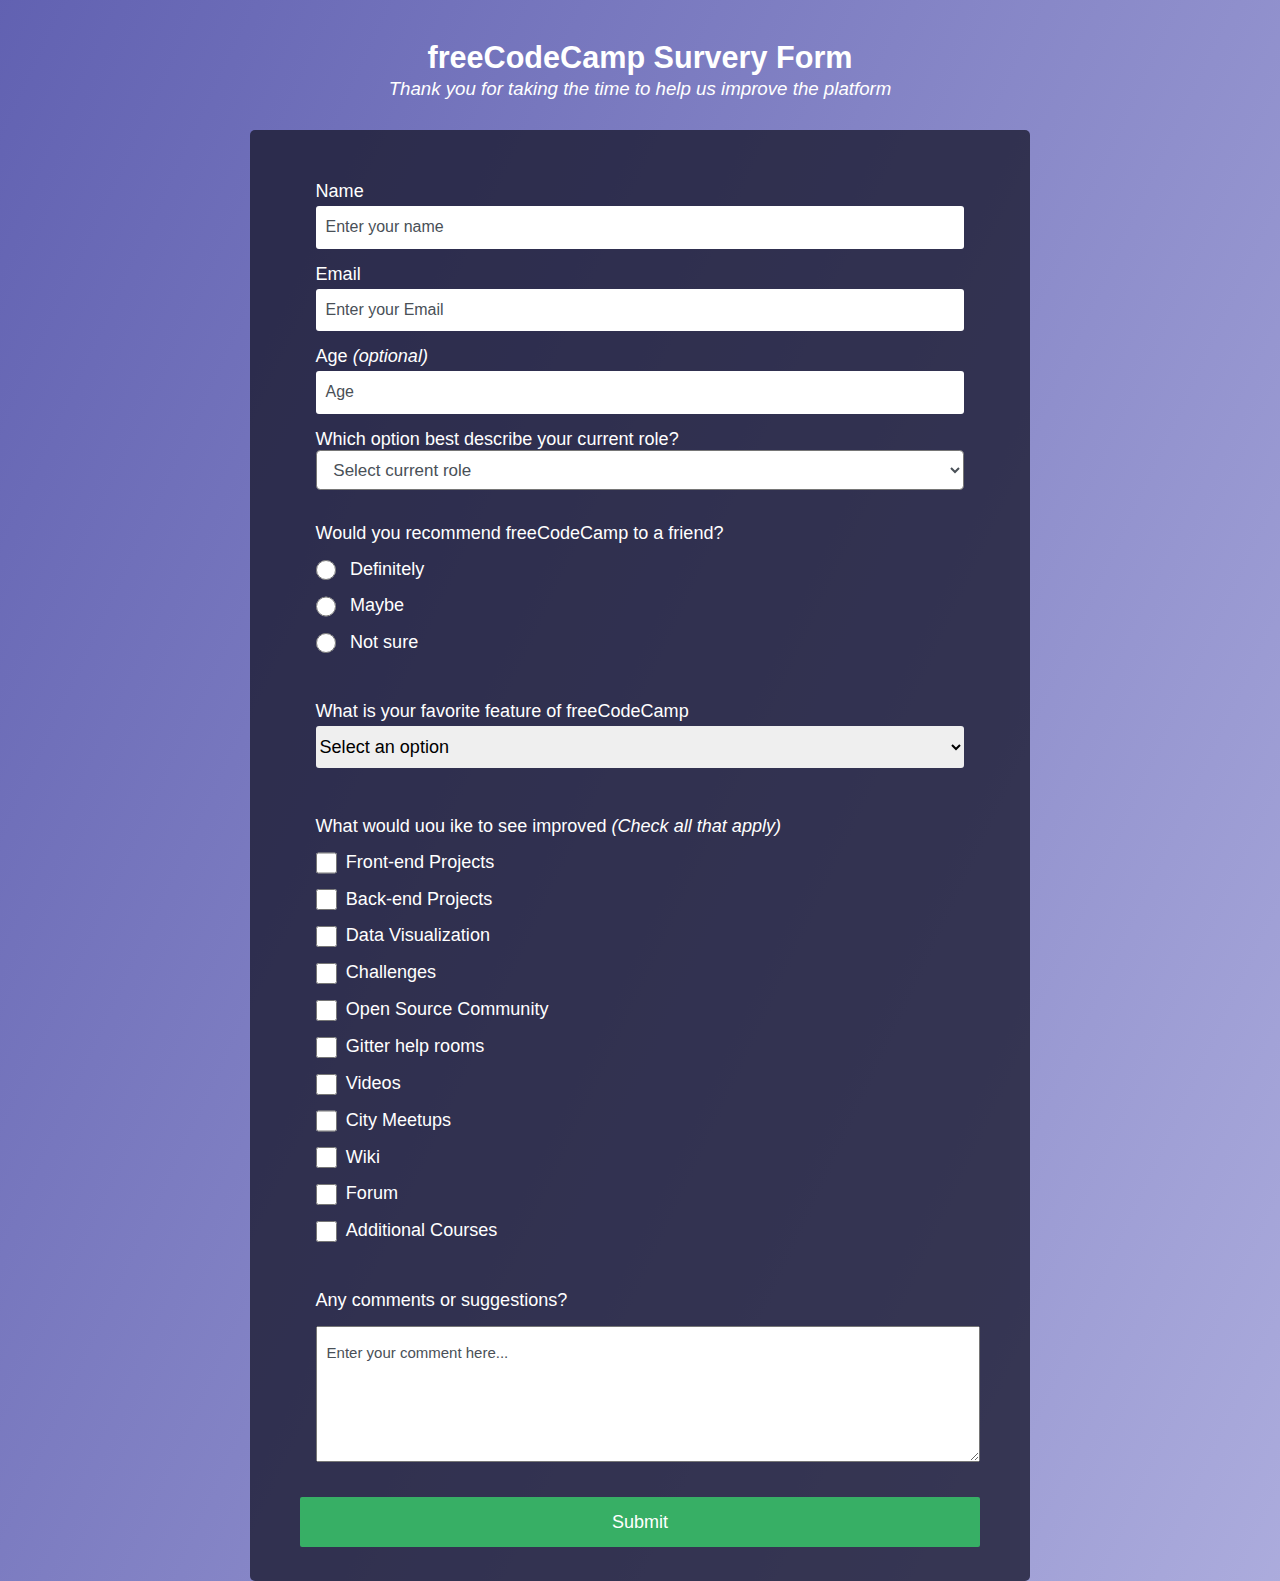
<file: index.html>
<!DOCTYPE html>
<html>
    <head>
        <title>Form</title>
        <link rel="preconnect" href="https://fonts.googleapis.com">
      
        <style>
          *{
    font-family: 'Poppins', sans-serif;
    font-size: 1.0625rem;
}
body{
    margin: 0;
    padding: 0;
    background-image: linear-gradient( 115deg,rgba(58, 58, 158, 0.8), rgba(136, 136, 206, 0.7) ), 
    url(https://cdn.freecodecamp.org/testable-projects-fcc/images/survey-form-background.jpeg);
    background-size:cover;
    background-repeat:no-repeat;
    background-position: center;
}


header{
    text-align: center;
    margin: 0 auto;
    width: 65%;
}

#title{
    color: white;
    font-size: 1.8rem;
    margin: 40px 0 0 0;
}

header p{
    color: white;
    margin: 3px 0 30px 0;
}


form{
    max-width: 680px;
    min-width: 400px;
    width: 65%;
    margin: 0 auto;
    background-color: rgba(27, 27, 50, 0.8);
    color: white;
    border-radius: 5px;
    padding: 30px 50px;
    
}

fieldset{
    border: none;
}

label{
    display: block;
    margin: 15px 0;
}

#inputs{
    display: block;
    border-radius: 3px;
    border: none;
    width: 100%;
    height: 2.5rem;
    margin: 4px 0;
    padding: 0 0px;
}

.first{
    font-size: 0.8rem;
}

.first::placeholder{
    font-size: 0.94rem;
}

.second{
    display: block;
    width: 100%;
    height: 2.375rem;
    padding: 0.375rem 0.75rem;
    font-size: 1.0rem;
    color: #495057;
    background-color: #fff;
    border-radius: 0.25rem;
}

option{
    font-size: 0.9rem;
    padding: 100px;
}


#radio{
    width: 1.2rem;
    height: 1.2rem;
    margin: 0 0.5em 0 0;
    vertical-align: middle;
}

#checkbox{
    width: 1.25rem;
    height: 1.25rem;
    margin: 0 0.5em 0 0;
    vertical-align: middle;
}

::placeholder {
    padding: 10px 10px;
    font-size: 1.0rem;
    color:#495057
  }

#sg{
    width: 100%;
    height: 120px;
    min-height: 120px;
    resize: vertical;
    padding: 7px;
}
  
#sg::placeholder {
    padding: 10px 3px;
    font-size: 15px;
    color:#495057
  }

        </style>
    </head>
    <body>
        <header>
            <h1 id="title">freeCodeCamp Survery Form</h1>
            <p id="description"><span style="font-size: 1.1rem; font-style: italic;">Thank you for taking the time to help us improve the platform</span></p>
        </header>

        <form id="survey-form" action="https://register-demo.freecodecamp.org">

            <fieldset>
                <label>
                    Name 
                    <input id="inputs"  class="first" type="text" placeholder="Enter your name" required>
                </label>

                <label>
                    Email
                    <input id="inputs" class="first" type="email" placeholder="Enter your Email" required>
                </label>

                <label>
                    Age <span style="font-size: 0.8rem;"><i>(optional)</i></span>
                    <input id="inputs" class="first" type="number" min="10" max="99" 
                    placeholder="Age" style="display: block;">

                </label>

                <label>
                    Which option best describe your current role?
                    <select name="referrer" class="second" style="width: 100%;" required>
                        <option value="">Select current role</option>
                        <option value="1">Student</option>
                        <option value="2">Full Time Job</option>
                        <option value="3">Full Time Leaner</option>
                        <option value="4">Prefer not to say</option>
                        <option value="5">Other</option>
                    </select>
                </label>
            </fieldset>

            <fieldset>
                
                Would you recommend freeCodeCamp to a friend?
                <label>
                    <input id="radio" type="radio" name="recomend"> Definitely
                </label>
                <label>
                    <input id="radio" type="radio" name="recomend"> Maybe
                </label>
                <label>
                    <input id="radio" type="radio" name="recomend"> Not sure
                </label>
            </fieldset>

            <fieldset>
                <label>
                    What is your favorite feature of freeCodeCamp
                        <select name="feature" id="inputs" style="width: 100%;" required>
                        <option value="">Select an option</option>
                        <option value="1">Challenges</option>
                        <option value="2">Projects</option>
                        <option value="3">Community</option>
                        <option value="4">Open source</option>
                    </select>
                </label>
            </fieldset>

            <fieldset>
                <label>What would uou ike to see improved <span style="font-size: 0.8rem;"><i>(Check all that apply)</i></span></label>
                <label><input id="checkbox" type="checkbox">Front-end Projects</label>
                <label><input id="checkbox" type="checkbox">Back-end Projects</label>
                <label><input id="checkbox" type="checkbox">Data Visualization</label>
                <label><input id="checkbox" type="checkbox">Challenges</label>
                <label><input id="checkbox" type="checkbox">Open Source Community</label>
                <label><input id="checkbox" type="checkbox">Gitter help rooms</label>
                <label><input id="checkbox" type="checkbox">Videos</label>
                <label><input id="checkbox" type="checkbox">City Meetups</label>
                <label><input id="checkbox" type="checkbox">Wiki</label>
                <label><input id="checkbox" type="checkbox">Forum</label>
                <label><input id="checkbox" type="checkbox">Additional Courses</label>
            </fieldset>

            <fieldset>
                <label>Any comments or suggestions?</label>
                <label><textarea id="sg" name="sugestions" placeholder="Enter your comment here..."></textarea></label>
            </fieldset>

            
            <input type="submit" value="Submit" id="inputs" 
            style="background-color: #37af65; height: 50px; 
            color: white; font-size: 18px; border-radius: 2px;"/>
            
        </form>
    </body>
</html>
</file>
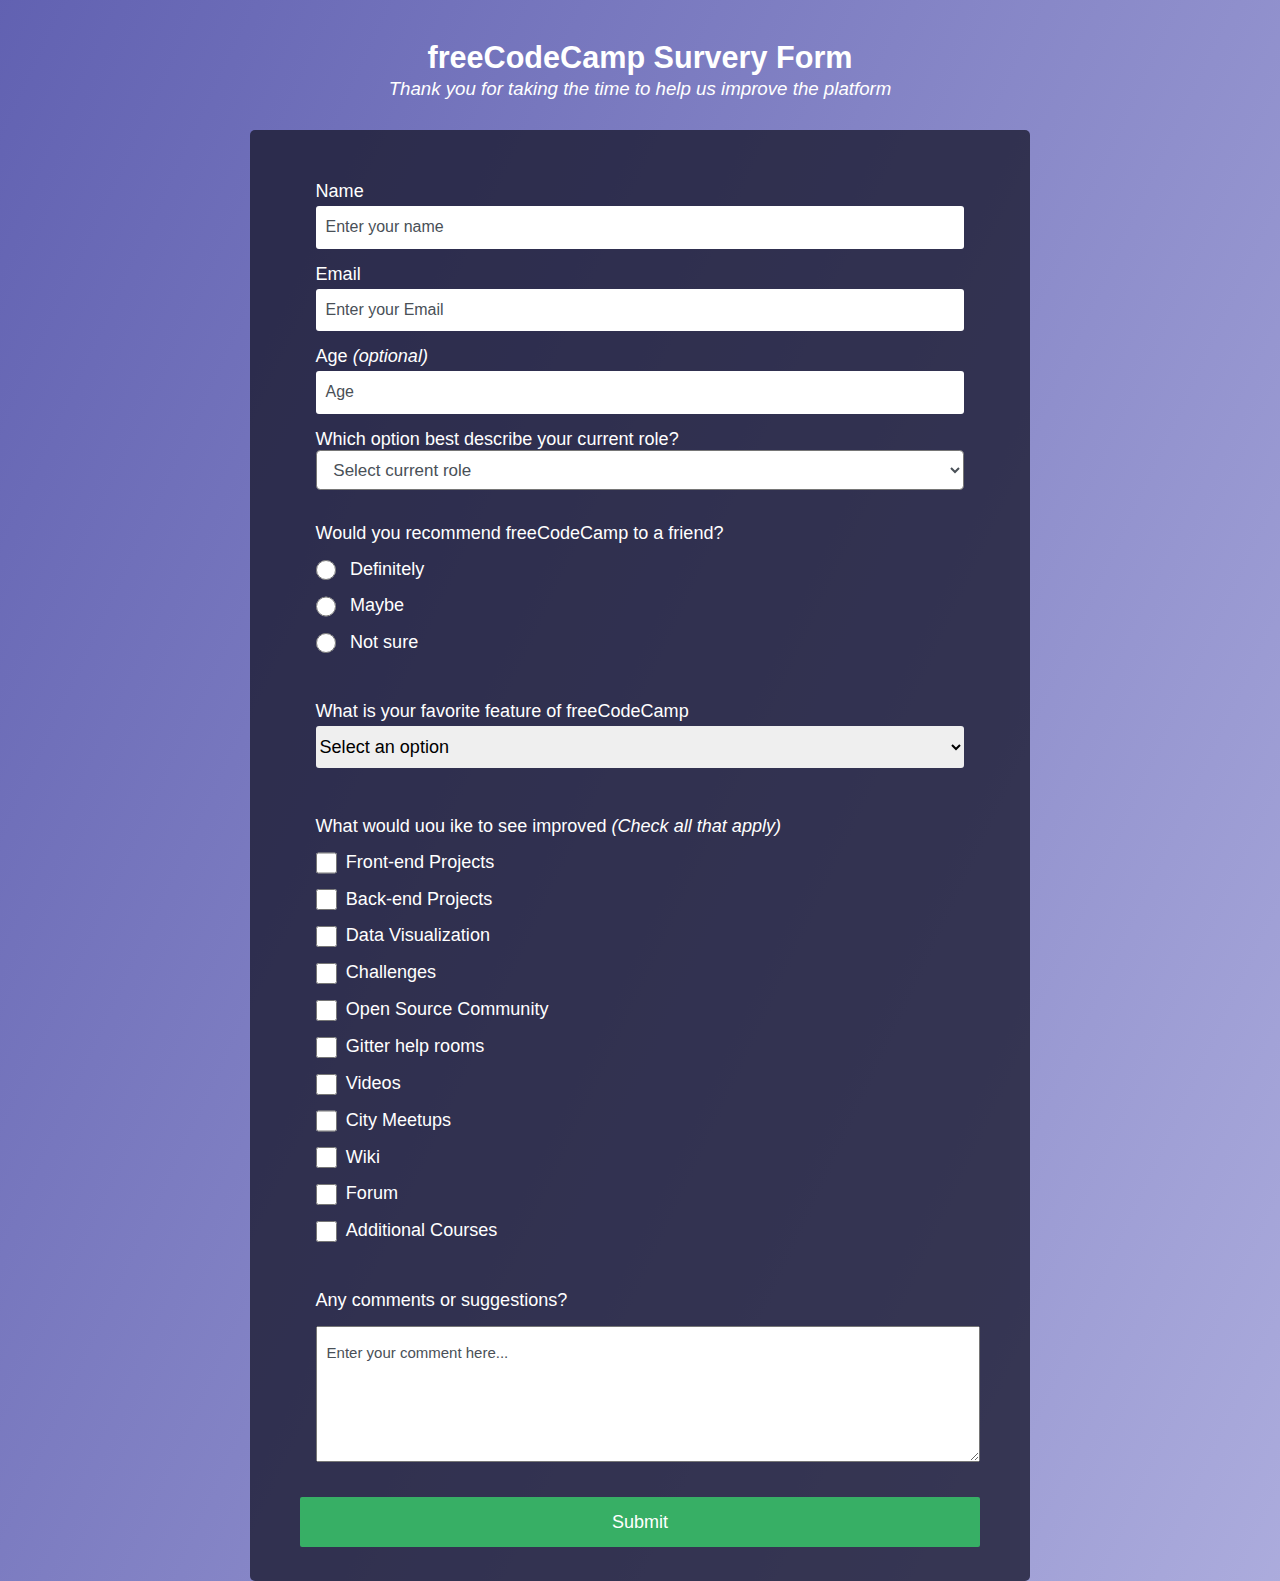
<file: project_freeCodeCamp/index.html>
<!DOCTYPE html>
<html>
    <head>
        <title>Form</title>
        <link rel="preconnect" href="https://fonts.googleapis.com">
        <link rel="stylesheet" href="css/style.css">
    </head>
    <body>
        <header>
            <h1 id="title">freeCodeCamp Survery Form</h1>
            <p id="description"><span style="font-size: 1.1rem; font-style: italic;">Thank you for taking the time to help us improve the platform</span></p>
        </header>

        <form id="survey-form" action="https://register-demo.freecodecamp.org">

            <fieldset>
                <label>
                    Name 
                    <input id="inputs"  class="first" type="text" placeholder="Enter your name" required>
                </label>

                <label>
                    Email
                    <input id="inputs" class="first" type="email" placeholder="Enter your Email" required>
                </label>

                <label>
                    Age <span style="font-size: 0.8rem;"><i>(optional)</i></span>
                    <input id="inputs" class="first" type="number" min="10" max="99" 
                    placeholder="Age" style="display: block;">

                </label>

                <label>
                    Which option best describe your current role?
                    <select name="referrer" class="second" style="width: 100%;" required>
                        <option value="">Select current role</option>
                        <option value="1">Student</option>
                        <option value="2">Full Time Job</option>
                        <option value="3">Full Time Leaner</option>
                        <option value="4">Prefer not to say</option>
                        <option value="5">Other</option>
                    </select>
                </label>
            </fieldset>

            <fieldset>
                
                Would you recommend freeCodeCamp to a friend?
                <label>
                    <input id="radio" type="radio" name="recomend"> Definitely
                </label>
                <label>
                    <input id="radio" type="radio" name="recomend"> Maybe
                </label>
                <label>
                    <input id="radio" type="radio" name="recomend"> Not sure
                </label>
            </fieldset>

            <fieldset>
                <label>
                    What is your favorite feature of freeCodeCamp
                        <select name="feature" id="inputs" style="width: 100%;" required>
                        <option value="">Select an option</option>
                        <option value="1">Challenges</option>
                        <option value="2">Projects</option>
                        <option value="3">Community</option>
                        <option value="4">Open source</option>
                    </select>
                </label>
            </fieldset>

            <fieldset>
                <label>What would uou ike to see improved <span style="font-size: 0.8rem;"><i>(Check all that apply)</i></span></label>
                <label><input id="checkbox" type="checkbox">Front-end Projects</label>
                <label><input id="checkbox" type="checkbox">Back-end Projects</label>
                <label><input id="checkbox" type="checkbox">Data Visualization</label>
                <label><input id="checkbox" type="checkbox">Challenges</label>
                <label><input id="checkbox" type="checkbox">Open Source Community</label>
                <label><input id="checkbox" type="checkbox">Gitter help rooms</label>
                <label><input id="checkbox" type="checkbox">Videos</label>
                <label><input id="checkbox" type="checkbox">City Meetups</label>
                <label><input id="checkbox" type="checkbox">Wiki</label>
                <label><input id="checkbox" type="checkbox">Forum</label>
                <label><input id="checkbox" type="checkbox">Additional Courses</label>
            </fieldset>

            <fieldset>
                <label>Any comments or suggestions?</label>
                <label><textarea id="sg" name="sugestions" placeholder="Enter your comment here..."></textarea></label>
            </fieldset>

            
            <input type="submit" value="Submit" id="inputs" 
            style="background-color: #37af65; height: 50px; 
            color: white; font-size: 18px; border-radius: 2px;"/>
            
        </form>
    </body>
</html>
</file>
<file: project_freeCodeCamp/css/style.css>
*{
    font-family: 'Poppins', sans-serif;
    font-size: 1.0625rem;
}
body{
    margin: 0;
    padding: 0;
    background-image: linear-gradient( 115deg,rgba(58, 58, 158, 0.8), rgba(136, 136, 206, 0.7) ), 
    url(https://cdn.freecodecamp.org/testable-projects-fcc/images/survey-form-background.jpeg);
    background-size:cover;
    background-repeat:no-repeat;
    background-position: center;
}


header{
    text-align: center;
    margin: 0 auto;
    width: 65%;
}

#title{
    color: white;
    font-size: 1.8rem;
    margin: 40px 0 0 0;
}

header p{
    color: white;
    margin: 3px 0 30px 0;
}


form{
    max-width: 680px;
    min-width: 400px;
    width: 65%;
    margin: 0 auto;
    background-color: rgba(27, 27, 50, 0.8);
    color: white;
    border-radius: 5px;
    padding: 30px 50px;
    
}

fieldset{
    border: none;
}

label{
    display: block;
    margin: 15px 0;
}

#inputs{
    display: block;
    border-radius: 3px;
    border: none;
    width: 100%;
    height: 2.5rem;
    margin: 4px 0;
    padding: 0 0px;
}

.first{
    font-size: 0.8rem;
}

.first::placeholder{
    font-size: 0.94rem;
}

.second{
    display: block;
    width: 100%;
    height: 2.375rem;
    padding: 0.375rem 0.75rem;
    font-size: 1.0rem;
    color: #495057;
    background-color: #fff;
    border-radius: 0.25rem;
}

option{
    font-size: 0.9rem;
    padding: 100px;
}


#radio{
    width: 1.2rem;
    height: 1.2rem;
    margin: 0 0.5em 0 0;
    vertical-align: middle;
}

#checkbox{
    width: 1.25rem;
    height: 1.25rem;
    margin: 0 0.5em 0 0;
    vertical-align: middle;
}

::placeholder {
    padding: 10px 10px;
    font-size: 1.0rem;
    color:#495057
  }

#sg{
    width: 100%;
    height: 120px;
    min-height: 120px;
    resize: vertical;
    padding: 7px;
}
  
#sg::placeholder {
    padding: 10px 3px;
    font-size: 15px;
    color:#495057
  }
</file>
